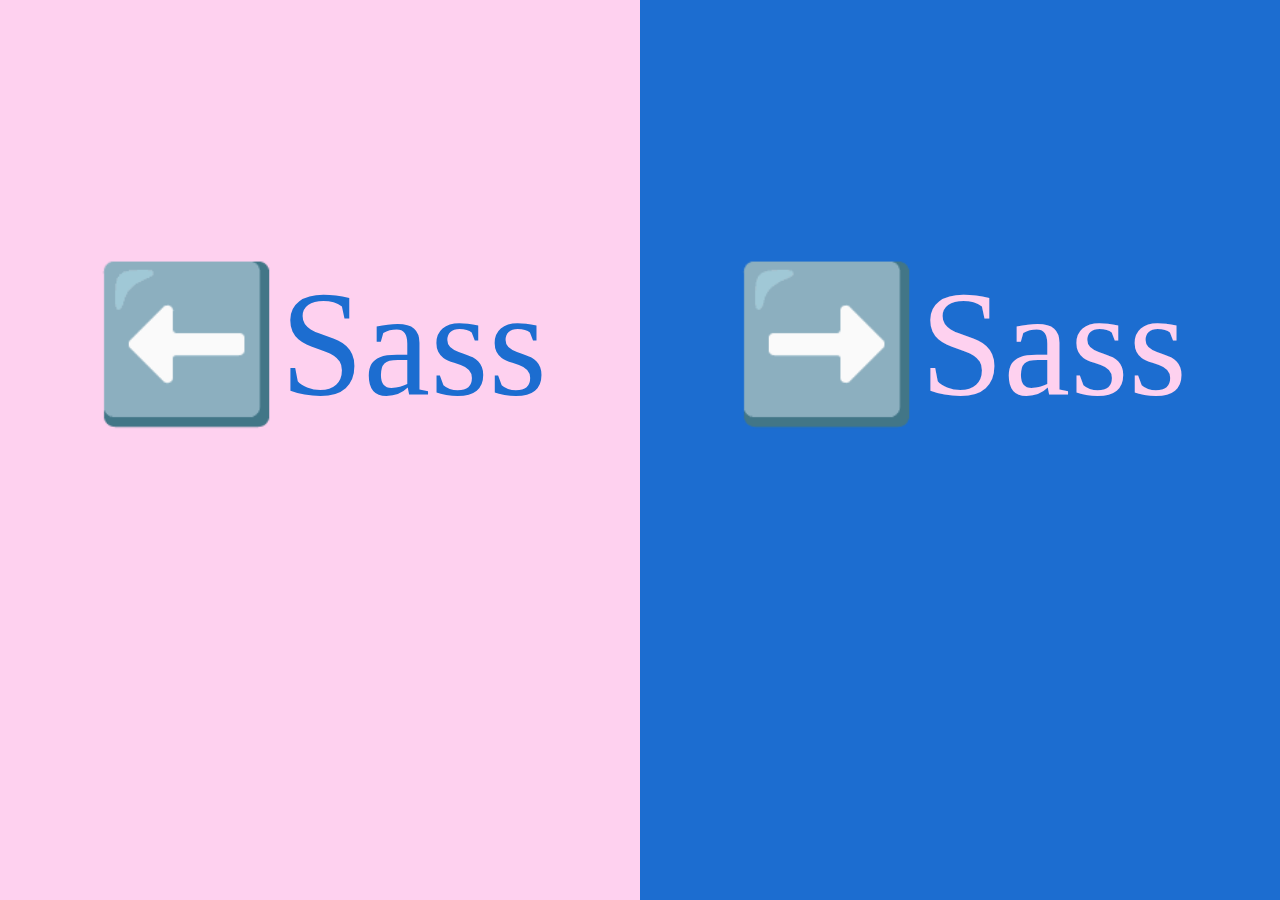
<file: Primeiros Passos com Sass/index.html>
<!DOCTYPE html>
<html lang="pt-br">
<head>
    <meta charset="UTF-8">
    <meta http-equiv="X-UA-Compatible" content="IE=edge">
    <meta name="viewport" content="width=device-width, initial-scale=1.0">
    <link rel="stylesheet" href="styles/style.css">
    <title>Sass</title>
</head>
<body>
    <div class="container">
        <div class="esquerdo">
            <div class="texto">
                ⬅️Sass
            </div>
        </div>

        <div class="direito">
            <div class="texto">
                ➡️Sass
            </div>
        </div>
    </div>
</body>
</html>
</file>
<file: Primeiros Passos com Sass/styles/style.css>
body {
  margin: 0;
  padding: 0;
}

.container {
  height: 100vh;
  display: flex;
}
.container .esquerdo {
  width: 50%;
  background-color: #FED1EF;
}
.container .esquerdo .texto {
  margin-top: 40%;
  text-align: center;
  font-size: 9.375rem;
  color: #1C6DD0;
}
.container .direito {
  width: 50%;
  background-color: #1C6DD0;
}
.container .direito .texto {
  margin-top: 40%;
  text-align: center;
  font-size: 9.375rem;
  color: #FED1EF;
}/*# sourceMappingURL=style.css.map */
</file>
